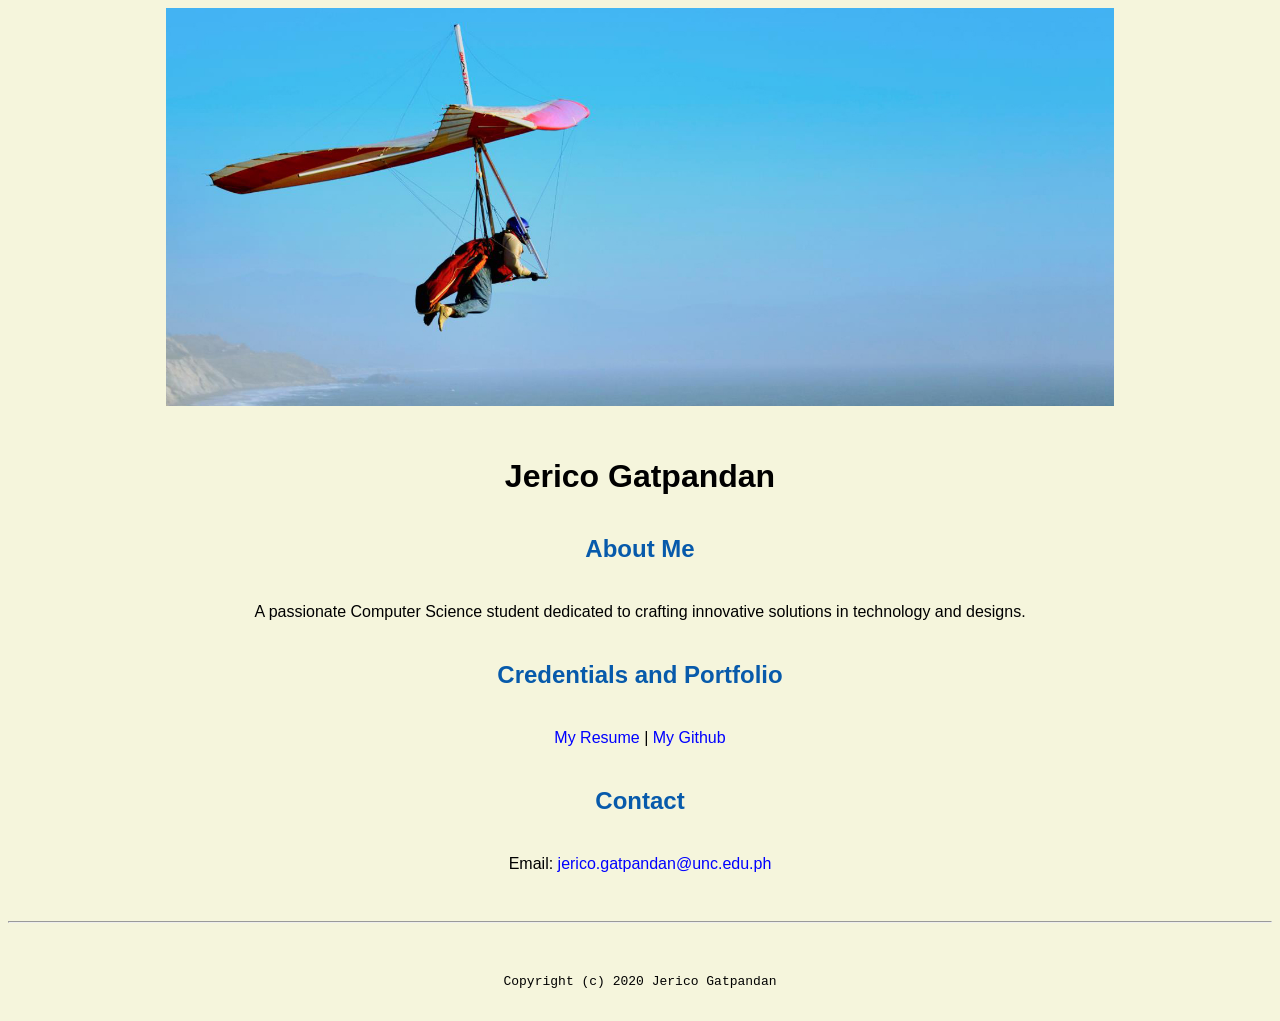
<file: index.html>
<!doctype html>

<!-- this is a comment for human! -->

<html lang="en">

  <header>
    <title>My Amazing Website</title>
    <link rel="stylesheet" href="css/master.css">
  </header>

  <body>
    <img src="images/banner.jpg" alt="image" width="75%">
    <h1>Jerico Gatpandan</h1>
    <h2>About Me</h2>
    <p>A passionate Computer Science student dedicated to crafting innovative solutions in technology and designs.</p>
    <h2>Credentials and Portfolio</h2>
    <p><a href="resume.html">My Resume</a> | <a href="https://github.com/GatpandanJerico">My Github</a></p>
    <h2>Contact</h2>

    <p>Email: <a href="mailto:jerico.gatpandan@unc.edu.ph">jerico.gatpandan@unc.edu.ph</a></p>
  </body>

  <footer>
    <hr>
    <code>Copyright (c) 2020 Jerico Gatpandan</code>
  </footer>

</html>
</file>
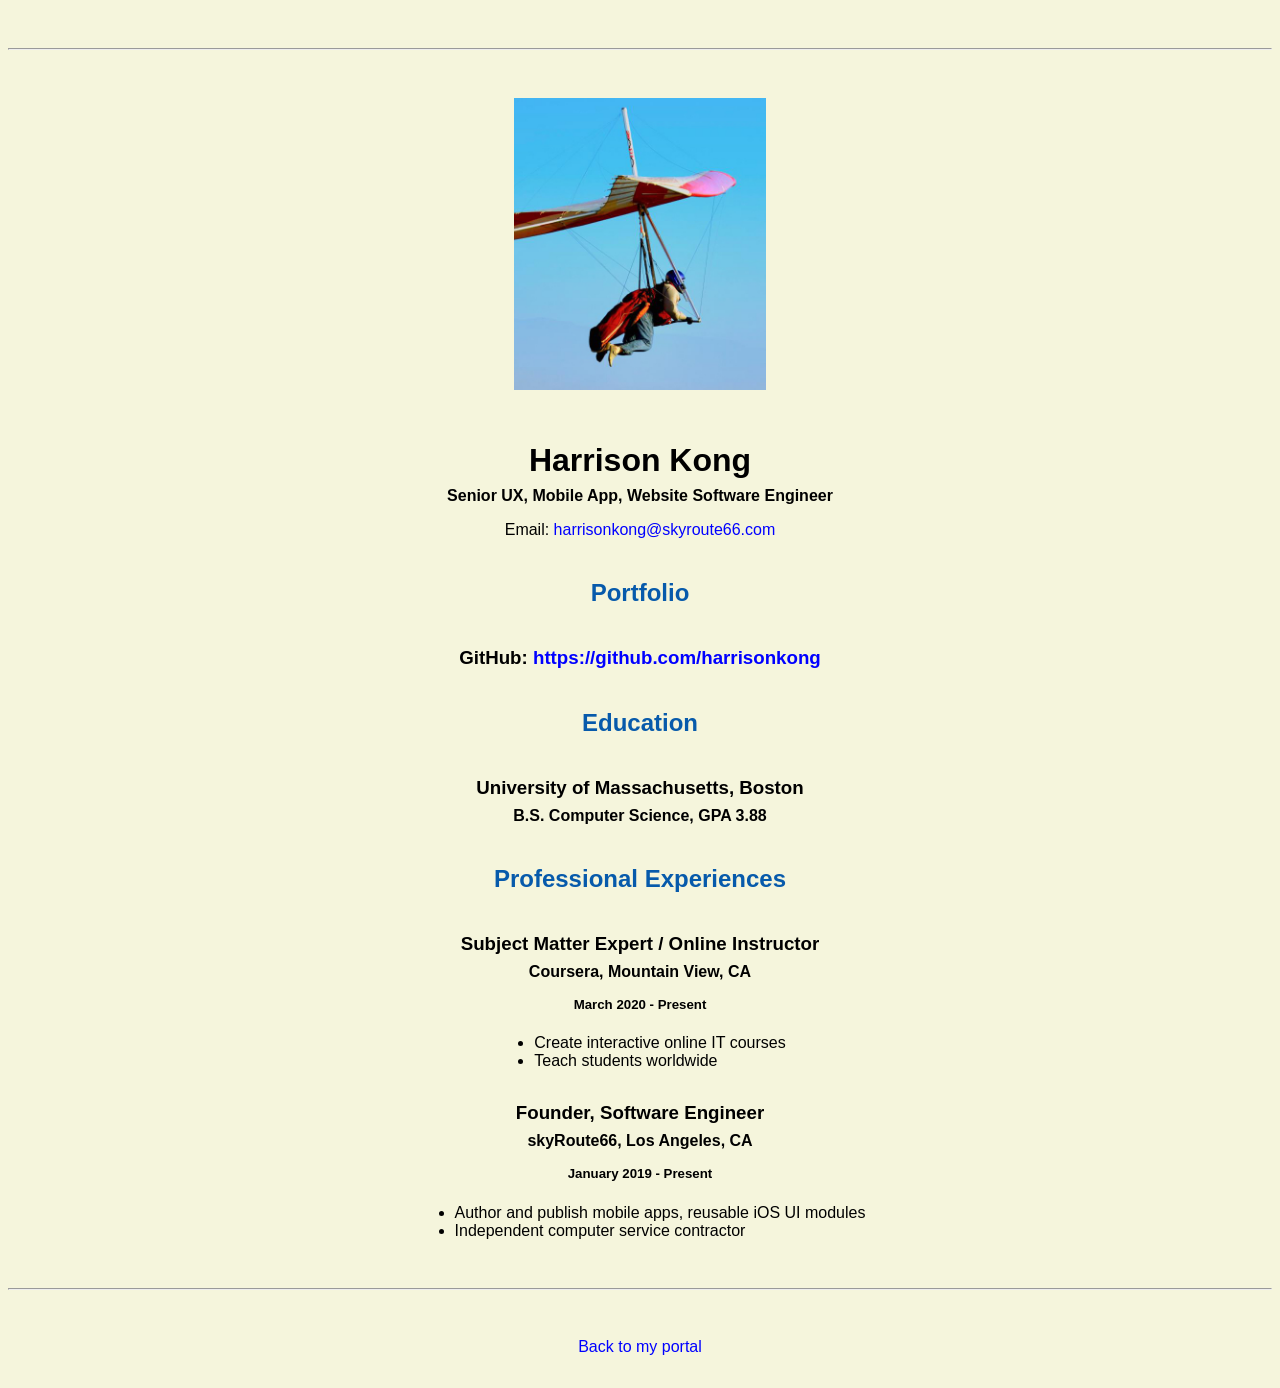
<file: resume.html>
<!doctype html>

<!-- this is a comment for human! -->

<html lang="en">

  <header>
    <title>Harrison Kong's Resume</title>
    <link rel="stylesheet" href="css/master.css">
  </header>

  <body>
    <hr>

    <img src="images/headshot.jpg" alt="Harrison Kong's headshot" width="20%">

    <h1>Harrison Kong</h1>
    <h4>Senior UX, Mobile App, Website Software Engineer</h4>

    <p>Email: <a href="mailto:jerico.gatpandan@unc.edu.ph" target="_blank">harrisonkong@skyroute66.com</a></p>
    <!-- don't post physical address, personal phone number or other personal information on the web! -->

    <h2>Portfolio</h2>
      <h3>GitHub: <a href="https://github.com/harrisonkong" target="_blank">https://github.com/harrisonkong</a></h3>

    <h2>Education</h2>

    <h3>University of Massachusetts, Boston</h3>
    <h4>B.S. Computer Science, GPA 3.88</h4>

    <h2>Professional Experiences</h2>

    <h3>Subject Matter Expert / Online Instructor</h3>
    <h4>Coursera, Mountain View, CA</h4>
    <h5>March 2020 - Present</h5>
      <ul>
        <li>Create interactive online IT courses</li>
        <li>Teach students worldwide</li>
      </ul>

    <h3>Founder, Software Engineer</h3>
    <h4>skyRoute66, Los Angeles, CA</h4>
    <h5>January 2019 - Present</h5>
      <ul>
        <li>Author and publish mobile apps, reusable iOS UI modules</li>
        <li>Independent computer service contractor</li>
      </ul>
  </body>

  <footer>
  <hr>
  <p><a href="index.html">Back to my portal</a><p>
  </footer>

</html>
</file>
<file: css/master.css>
/* Cascading stylesheet for the website */

/* Text inside these asterisks and slashes are comments for human */

  a {
    /* set the text color to blue here */
    color: blue;
    text-decoration: none; /* This means we do not want hyperlinks to be underlined */
  }

  a:hover {
    /* set the text color to red here */
    color: red;
    text-decoration: none; /* This means we do not want hyperlinks to be underlined */
  }

  body {
    /* set the background color here */
    background-color: beige;
    /* set the text color to black here */
    color: black;
    /* set the font here */
    font-family: Arial, Helvitica, sans-serif;
    /* set the text alignment here */
    text-align: center;
   }

  footer {
    margin-top: 2rem;
    margin-bottom: 2rem;
  }

  h1 {
    margin-bottom: 0.5rem;
    margin-top: 3rem;
   }

  h2 {
    /* set the text color of to #075AAB here */
    color: #075AAB;
    /* set both the bottom margin and top margin to 2.5rem here */
    margin-top: 2.5rem;
    margin-bottom: 2.5rem;
   }

  h3 {
    margin-bottom: 0;
    margin-top: 2rem;
  }

  h4 {
    margin-bottom: 1rem;
    margin-top: 0.5rem;
  }

  h5 {
    margin-top: 0.5rem;
  }

  hr {
    margin-bottom: 3rem;
    margin-top: 3rem;
  }

  /* this controls how the bullet points in the resume page looks */
  ul {
    display: table;
    margin: 0 auto;
    text-align: left;
  }
</file>
